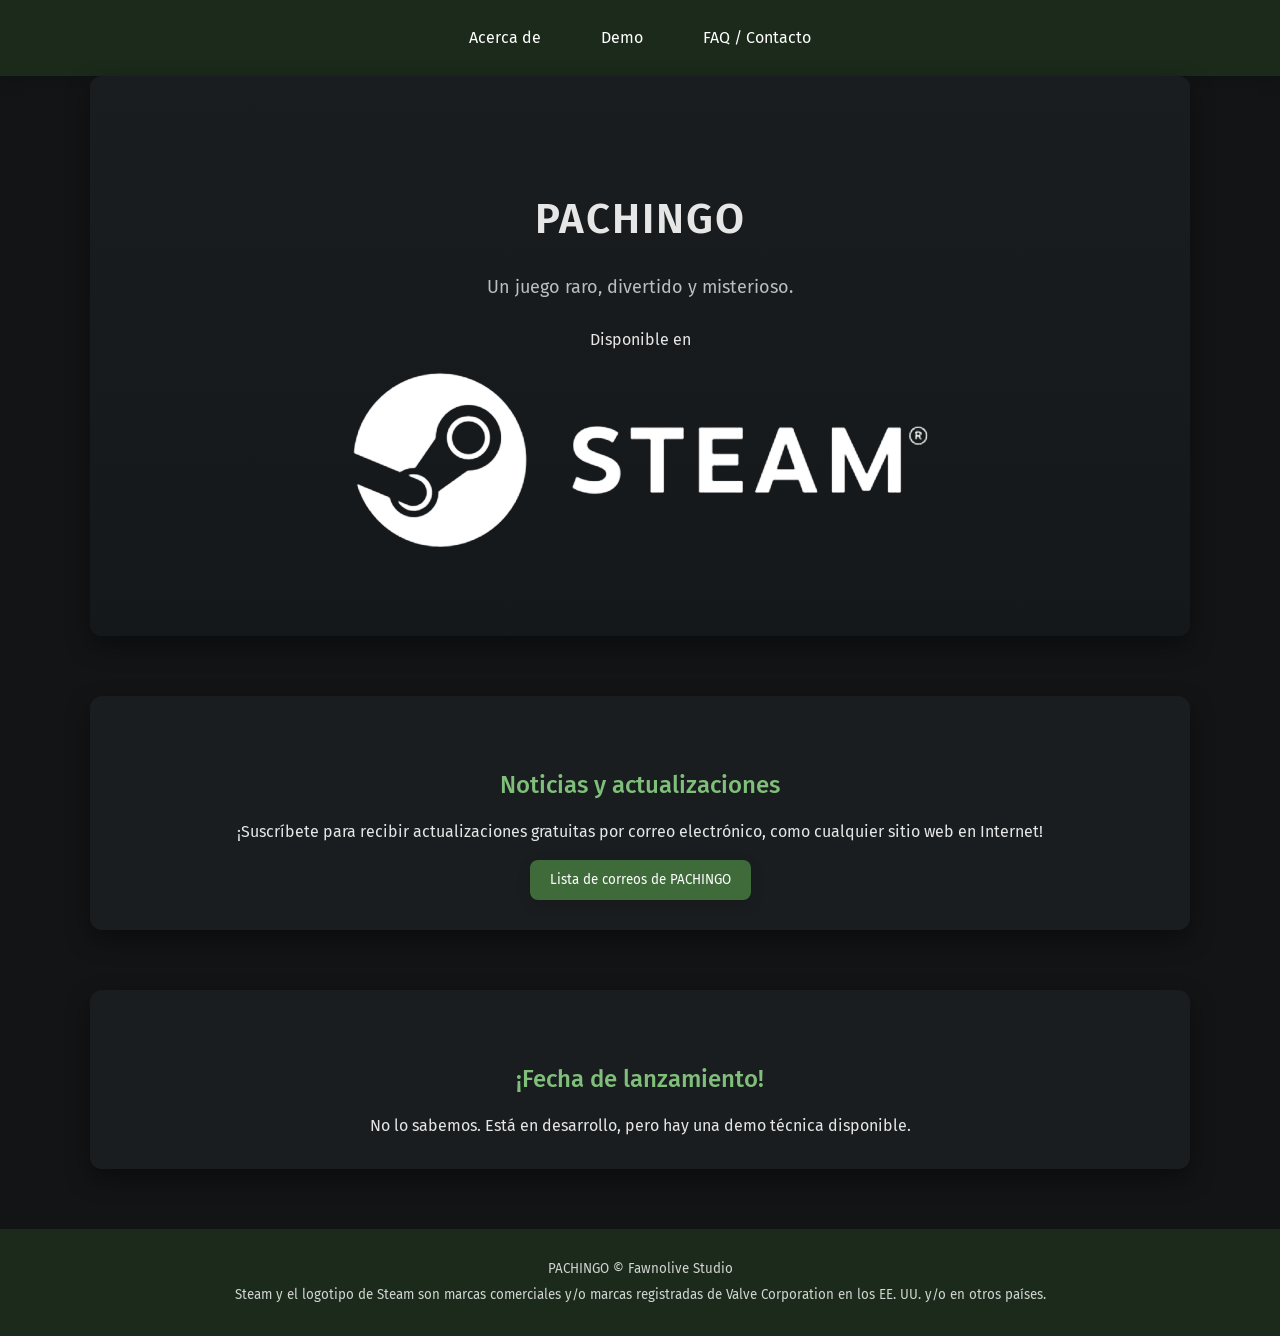
<file: index.html>
<!DOCTYPE html> 
<html lang="es">

<head>
    <!-- Google Tag Manager -->
<script>(function(w,d,s,l,i){w[l]=w[l]||[];w[l].push({'gtm.start':
new Date().getTime(),event:'gtm.js'});var f=d.getElementsByTagName(s)[0],
j=d.createElement(s),dl=l!='dataLayer'?'&l='+l:'';j.async=true;j.src=
'https://www.googletagmanager.com/gtm.js?id='+i+dl;f.parentNode.insertBefore(j,f);
})(window,document,'script','dataLayer','GTM-T9L3MVVF');</script>
<!-- End Google Tag Manager -->
    <!-- Google tag (gtag.js) -->
<script async src="https://www.googletagmanager.com/gtag/js?id=G-31KGR4B9YF"></script>
<script>
  window.dataLayer = window.dataLayer || [];
  function gtag(){dataLayer.push(arguments);}
  gtag('js', new Date());

  gtag('config', 'G-31KGR4B9YF');
</script>
    <script src="https://t.contentsquare.net/uxa/a7abe15d5da36.js"></script>
    <meta charset="UTF-8">
    <title>PACHINGO</title>
    <link rel="icon" href="imagenes/favicon.ico" type="image/x-icon"> 
    <link rel="stylesheet" href="estilo.css">

    <!-- Fuentes -->
    <link rel="preconnect" href="https://fonts.googleapis.com">
    <link rel="preconnect" href="https://fonts.gstatic.com" crossorigin>
    <link href="https://fonts.googleapis.com/css2?family=Fira+Sans:wght@200;300;400;500;600&display=swap" rel="stylesheet">
    <script id='pixel-script-poptin' src='https://cdn.popt.in/pixel.js?id=8f9e9b566db40' async='true'></script>
</head>

<body>
<!-- Google Tag Manager (noscript) -->
<noscript><iframe src="https://www.googletagmanager.com/ns.html?id=GTM-T9L3MVVF"
height="0" width="0" style="display:none;visibility:hidden"></iframe></noscript>
<!-- End Google Tag Manager (noscript) -->
<header class="header">
    <div class="header-content">

        <nav class="nav">
            <ul class="nav-list">
                <li><a href="Acerca_de.html">Acerca de</a></li>
                <li><a href="Demo.html">Demo</a></li>
                <li><a href="Contacto.html">FAQ / Contacto</a></li>
            </ul>
        </nav>
    </div>
</header>

<main class="container"> 

    <!-- HERO -->
    <section id="marca" class="hero">
        <div class="hero-content">
            <h1 class="titulo_principal">PACHINGO</h1>
            <p class="hero-subtitulo">Un juego raro, divertido y misterioso.</p>

            <div class="hero-botones">
                <p>Disponible en</p>
                <button class="btn-steam">
                    <img src="imagenes/store-steam.png" alt="Steam">
                </button>
            </div>
        </div>
    </section>

    <!-- NOTICIAS -->
    <section class="concepto">
        <h2>Noticias y actualizaciones</h2>
        <p>
            ¡Suscríbete para recibir actualizaciones gratuitas por correo electrónico,
            como cualquier sitio web en Internet!
        </p>

        <a href="lista de correos.html">
            <button class="btn-principal">Lista de correos de PACHINGO</button>
        </a>
    </section>

    <!-- LANZAMIENTO -->
    <section class="lanzamiento">
        <h2>¡Fecha de lanzamiento!</h2>
        <p>
            No lo sabemos. Está en desarrollo, pero hay una demo técnica disponible.
        </p>
    </section>
 
</main>

<footer class="footer">
    <div class="footer-content">
        <small>PACHINGO © Fawnolive Studio</small>
        <small>
            Steam y el logotipo de Steam son marcas comerciales y/o marcas registradas 
            de Valve Corporation en los EE. UU. y/o en otros países.
        </small>
    </div>
</footer>
<!-- Start of HubSpot Embed Code -->
<script type="text/javascript" id="hs-script-loader" async defer src="//js.hs-scripts.com/51319453.js"></script>
<!-- End of HubSpot Embed Code -->
</body>
</html>
</file>
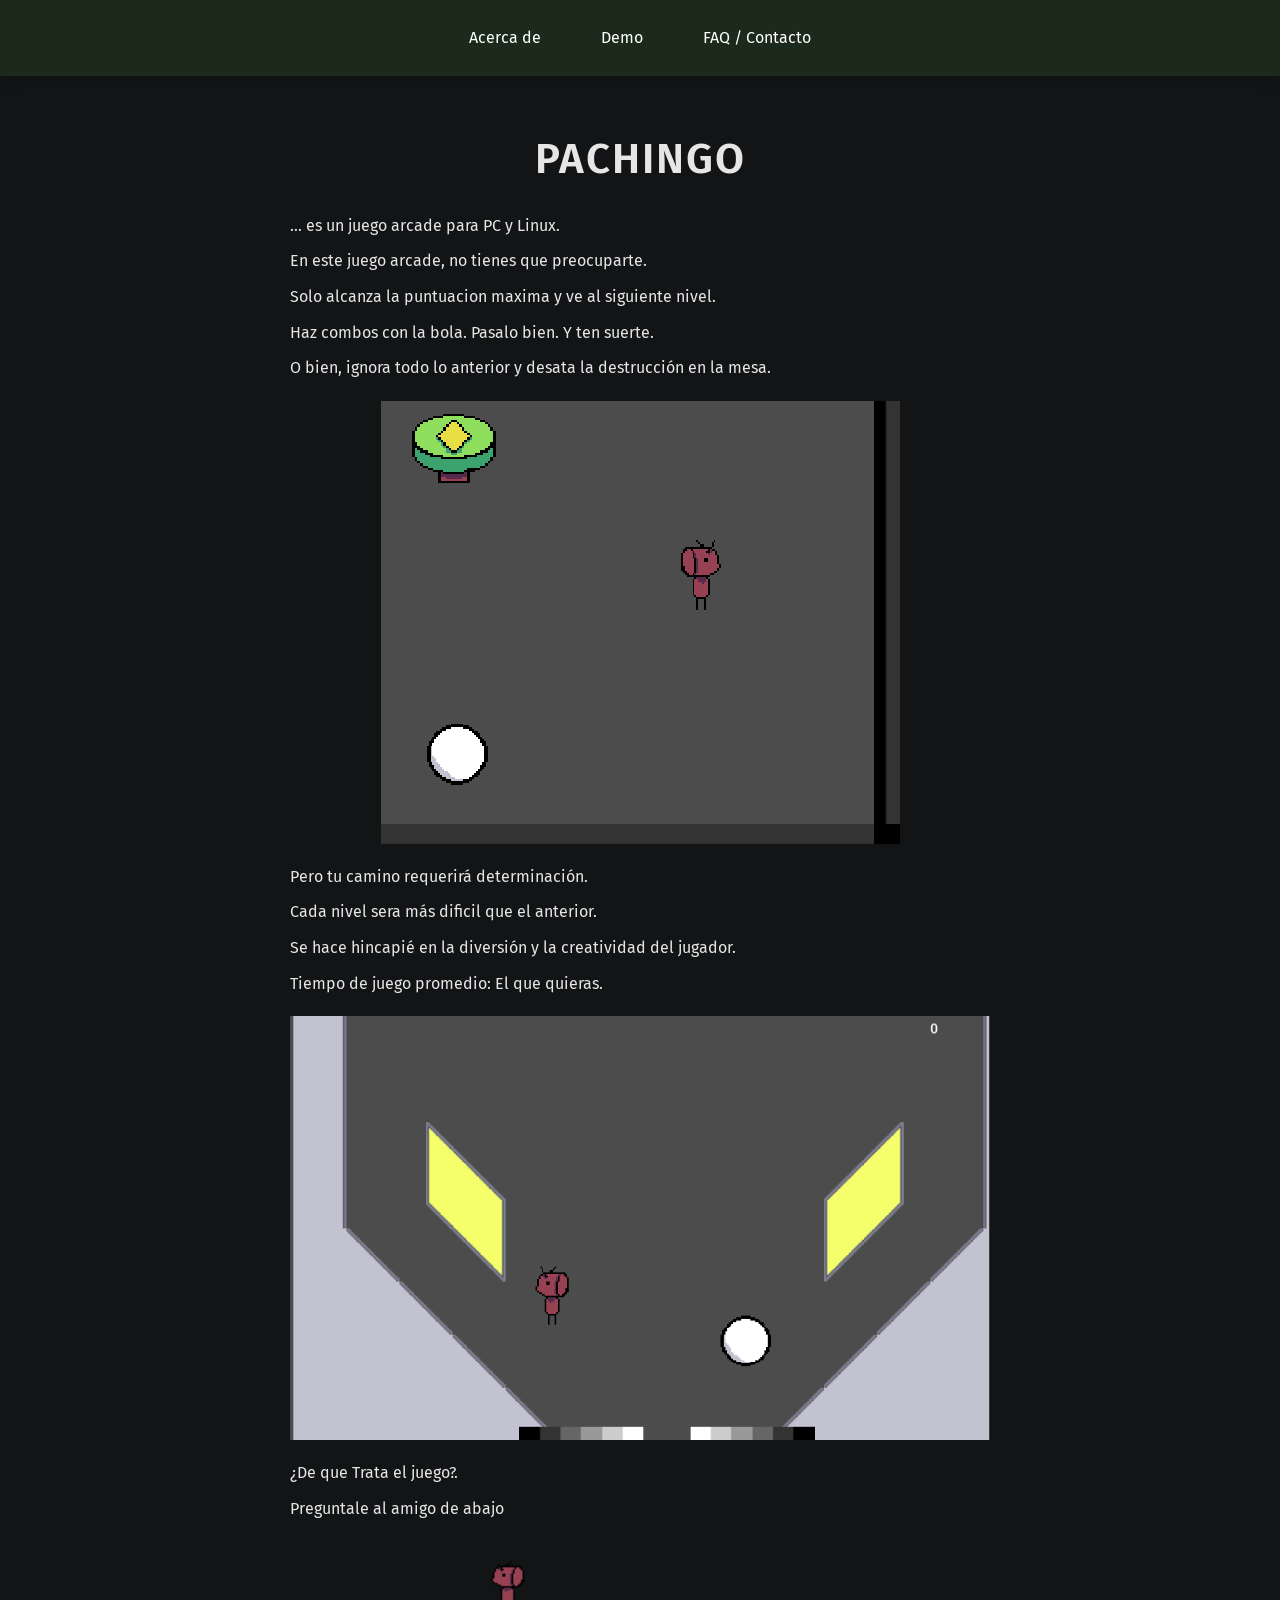
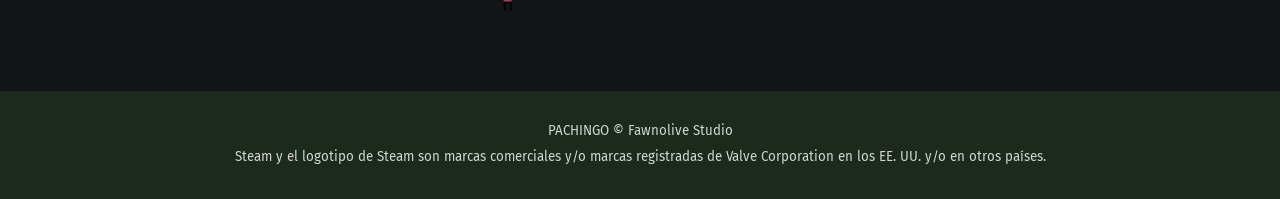
<file: Acerca_de.html>
<!DOCTYPE HTML>
<html lang="es">

<head>
    <!-- Google Tag Manager -->
<script>(function(w,d,s,l,i){w[l]=w[l]||[];w[l].push({'gtm.start':
new Date().getTime(),event:'gtm.js'});var f=d.getElementsByTagName(s)[0],
j=d.createElement(s),dl=l!='dataLayer'?'&l='+l:'';j.async=true;j.src=
'https://www.googletagmanager.com/gtm.js?id='+i+dl;f.parentNode.insertBefore(j,f);
})(window,document,'script','dataLayer','GTM-T9L3MVVF');</script>
<!-- End Google Tag Manager -->
    <!-- Google tag (gtag.js) -->
<script async src="https://www.googletagmanager.com/gtag/js?id=G-31KGR4B9YF"></script>
<script>
  window.dataLayer = window.dataLayer || [];
  function gtag(){dataLayer.push(arguments);}
  gtag('js', new Date());

  gtag('config', 'G-31KGR4B9YF');
</script>
    <script src="https://t.contentsquare.net/uxa/a7abe15d5da36.js"></script>
    <meta charset="UTF-8">
    <title>PACHINGO</title>
    <link rel="icon" href="imagenes/favicon.ico" type="image/x-icon"> 
    <link rel="stylesheet" href="estilo.css">
    <link rel="preconnect" href="https://fonts.googleapis.com">
    <link rel="preconnect" href="https://fonts.gstatic.com" crossorigin>
    <link href="https://fonts.googleapis.com/css2?family=Fira+Sans:wght@200;300;400;500&display=swap" rel="stylesheet">
</head>

<body>
    <!-- Google Tag Manager (noscript) -->
<noscript><iframe src="https://www.googletagmanager.com/ns.html?id=GTM-T9L3MVVF"
height="0" width="0" style="display:none;visibility:hidden"></iframe></noscript>
<!-- End Google Tag Manager (noscript) -->
<header class="header">
    <div class="header-content">

        <nav class="nav">
            <ul class="nav-list">
                <li><a href="Acerca_de.html">Acerca de</a></li>
                <li><a href="Demo.html">Demo</a></li>
                <li><a href="Contacto.html">FAQ / Contacto</a></li>
            </ul>
        </nav>
    </div>
</header>

<main class="container"> 
    <h1 class="titulo_principal"><a href="index.html">PACHINGO</a></h1> <!--añadir imagenes-->


    <section class="planimetria"> 
    <p>... es un juego arcade para PC y Linux.</p>

    <p>En este juego arcade, no tienes que preocuparte.</p>

    <p>Solo alcanza la puntuacion maxima y ve al siguiente nivel.</p>

    <p>Haz combos con la bola. Pasalo bien. Y ten suerte.</p>

    <p>O bien, ignora todo lo anterior y desata la destrucción en la mesa.</p>

    <img src="imagenes/Pachingo test.png">

    <p>Pero tu camino requerirá determinación.</p>

    <p>Cada nivel sera más dificil que el anterior.</p>

    <p>Se hace hincapié en la diversión y la creatividad del jugador.</p>

    <p>Tiempo de juego promedio: El que quieras.</p>

    <img src="imagenes/proto mapa.png">

    <p>¿De que Trata el juego?.</p>

    <p>Preguntale al amigo de abajo</p>

    <!-- ICONO CON GLOBO -->
    <div class="chat-container">
        <img src="imagenes/pachin.png" alt="Pachin" class="chat-icon">
            <div class="chat-bubble">
                Prueba el juego y descubrelo.
            </div>
    </div>
    <script>
        const chatContainer = document.querySelector('.chat-container');
        chatContainer.addEventListener('click', () => {
        chatContainer.classList.toggle('active');
        });
    </script>
    </section>

</main>

<footer>

    <small> PACHINGO © Fawnolive Studio</small>

    <small>Steam y el logotipo de Steam son marcas comerciales y/o marcas registradas de Valve Corporation en los EE. UU. y/o en otros países.</small>


</footer>

</body>

</html>
</file>
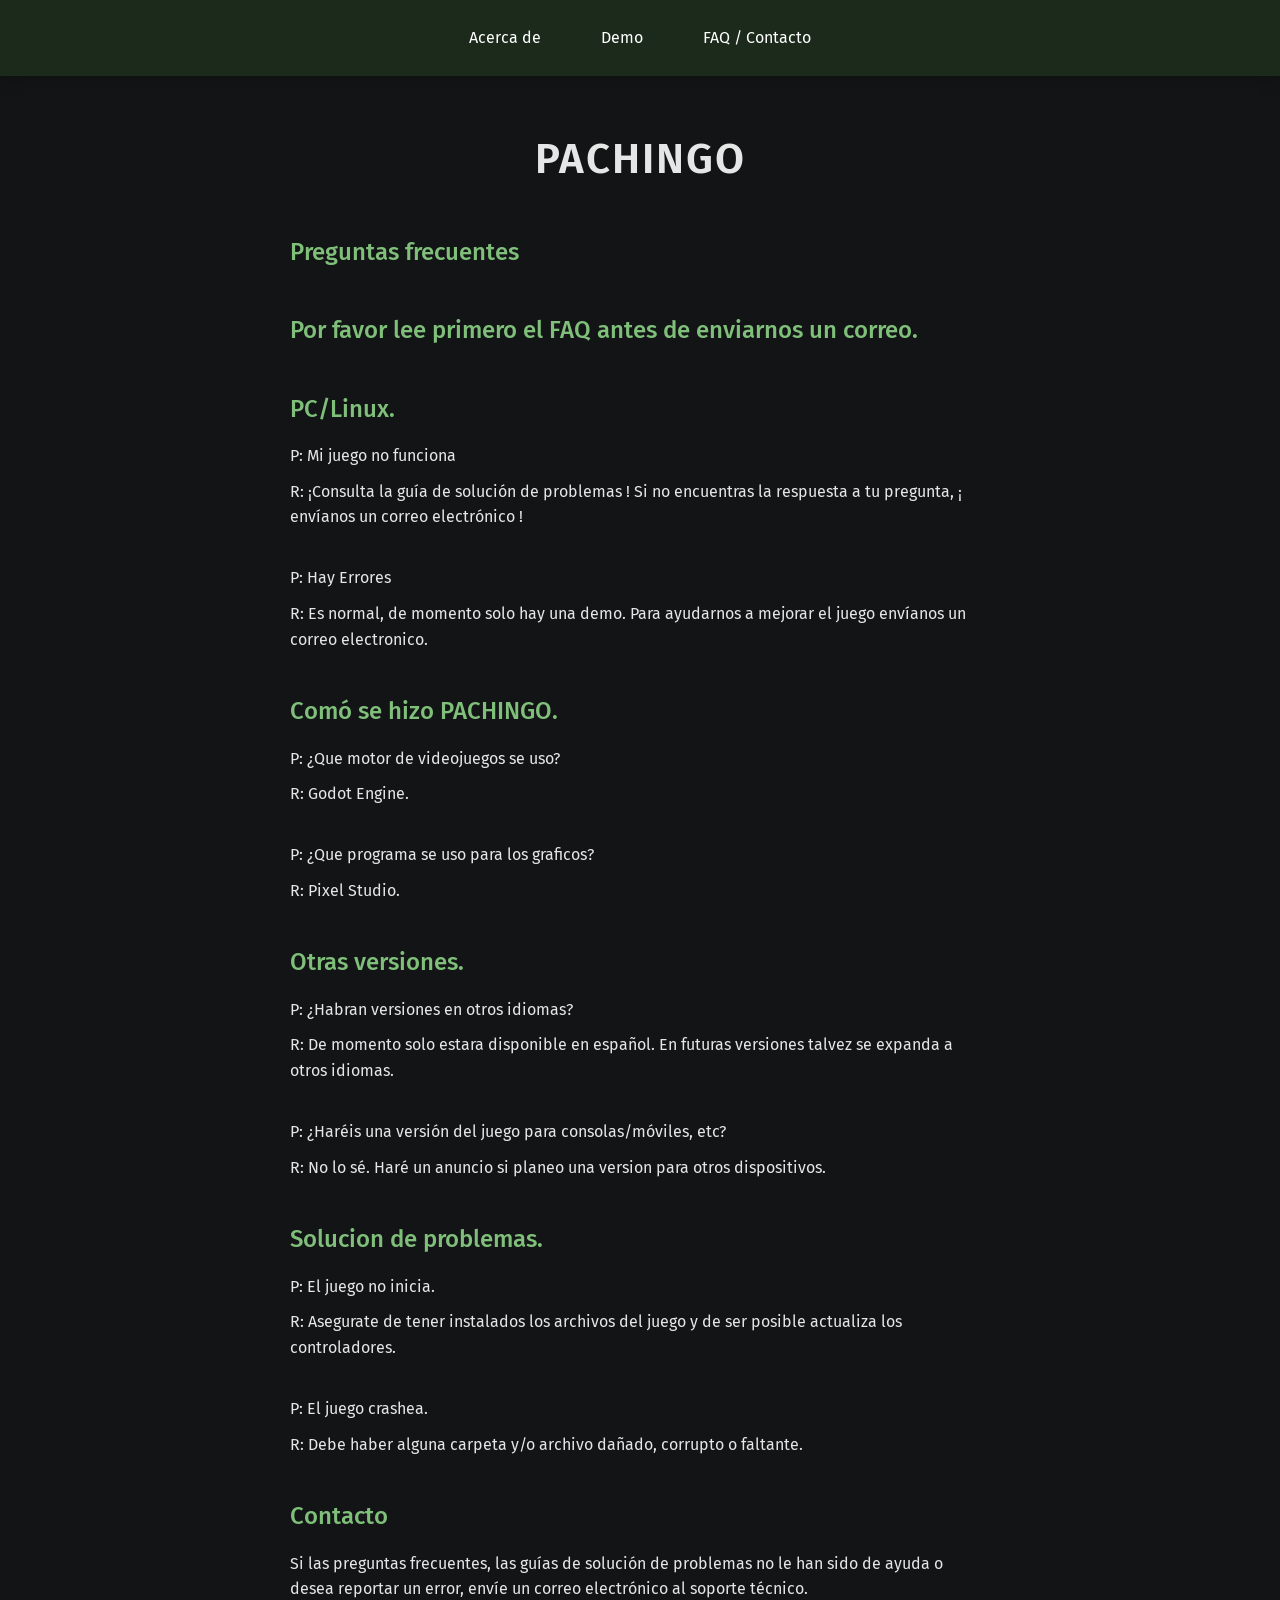
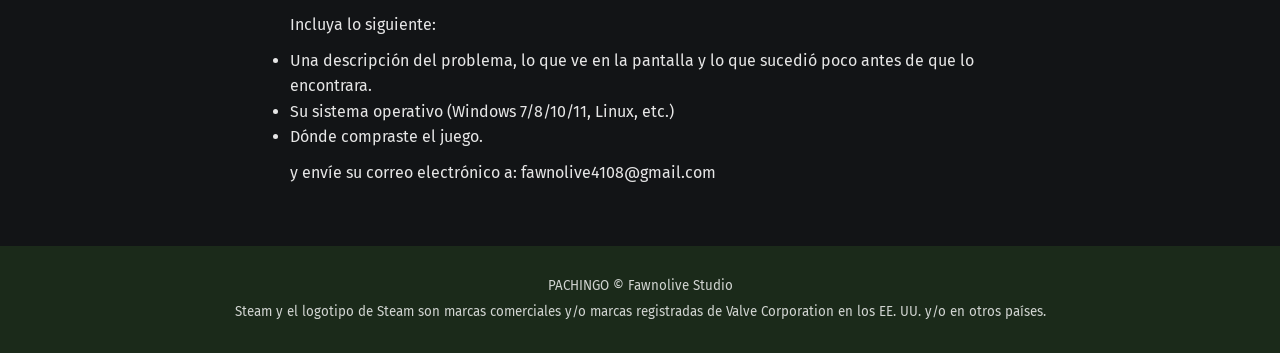
<file: Contacto.html>
<!DOCTYPE HTML>
<html lang="es">

<head>
    <!-- Google Tag Manager -->
<script>(function(w,d,s,l,i){w[l]=w[l]||[];w[l].push({'gtm.start':
new Date().getTime(),event:'gtm.js'});var f=d.getElementsByTagName(s)[0],
j=d.createElement(s),dl=l!='dataLayer'?'&l='+l:'';j.async=true;j.src=
'https://www.googletagmanager.com/gtm.js?id='+i+dl;f.parentNode.insertBefore(j,f);
})(window,document,'script','dataLayer','GTM-T9L3MVVF');</script>
<!-- End Google Tag Manager -->
    <!-- Google tag (gtag.js) -->
<script async src="https://www.googletagmanager.com/gtag/js?id=G-31KGR4B9YF"></script>
<script>
  window.dataLayer = window.dataLayer || [];
  function gtag(){dataLayer.push(arguments);}
  gtag('js', new Date());

  gtag('config', 'G-31KGR4B9YF');
</script>
    <script src="https://t.contentsquare.net/uxa/a7abe15d5da36.js"></script>
    <meta charset="UTF-8">
    <title>PACHINGO</title>
    <link rel="icon" href="imagenes/favicon.ico" type="image/x-icon"> 
    <link rel="stylesheet" href="estilo.css">
    <link rel="preconnect" href="https://fonts.googleapis.com">
    <link rel="preconnect" href="https://fonts.gstatic.com" crossorigin>
    <link href="https://fonts.googleapis.com/css2?family=Fira+Sans:wght@200;300;400;500&display=swap" rel="stylesheet">
</head>

<body>
    <!-- Google Tag Manager (noscript) -->
<noscript><iframe src="https://www.googletagmanager.com/ns.html?id=GTM-T9L3MVVF"
height="0" width="0" style="display:none;visibility:hidden"></iframe></noscript>
<!-- End Google Tag Manager (noscript) -->
<header class="header">
    <div class="header-content">

        <nav class="nav">
            <ul class="nav-list">
                <li><a href="Acerca_de.html">Acerca de</a></li>
                <li><a href="Demo.html">Demo</a></li>
                <li><a href="Contacto.html">FAQ / Contacto</a></li>
            </ul>
        </nav>
    </div>
</header>

<main class="container"> 
    <h1 class="titulo_principal"><a href="index.html">PACHINGO</a></h1>

    <section class="planimetria"> 
        <h2>Preguntas frecuentes</h2>
        <h2>Por favor lee primero el FAQ antes de enviarnos un correo.</h2>

        <h2>PC/Linux.</h2>
        <p>P: Mi juego no funciona</p>
        <p>R: ¡Consulta la guía de solución de problemas ! Si no encuentras la respuesta a tu pregunta, ¡ envíanos un correo electrónico !</p>
        <br>
        <p>P: Hay Errores</p>
        <p>R: Es normal, de momento solo hay una demo. Para ayudarnos a mejorar el juego envíanos un correo electronico.</p>

        <h2>Comó se hizo PACHINGO.</h2>
        <p>P: ¿Que motor de videojuegos se uso?</p>
        <p>R: Godot Engine.</p>
        <br>
        <p>P: ¿Que programa se uso para los graficos?</p>
        <p>R: Pixel Studio.</p>

        <h2>Otras versiones.</h2>
        <p>P: ¿Habran versiones en otros idiomas?</p>
        <p>R: De momento solo estara disponible en español. En futuras versiones talvez se expanda a otros idiomas.</p>
        <br>
        <p>P: ¿Haréis una versión del juego para consolas/móviles, etc?</p>
        <p>R: No lo sé. Haré un anuncio si planeo una version para otros dispositivos.</p>

        <h2>Solucion de problemas.</h2>
        <p>P: El juego no inicia.</p>
        <p>R: Asegurate de tener instalados los archivos del juego y de ser posible actualiza los controladores.</p>
        <br>
        <p>P: El juego crashea.</p>
        <p>R: Debe haber alguna carpeta y/o archivo dañado, corrupto o faltante.</p>

    </section>

    <section class="planimetria">
        <h2>Contacto</h2>
        <p>Si las preguntas frecuentes, las guías de solución de problemas no le han sido de ayuda o desea reportar un error, envíe un correo electrónico al soporte técnico.</p>

        <p>Incluya lo siguiente:</p>
        <ul>
            <li>Una descripción del problema, lo que ve en la pantalla y lo que sucedió poco antes de que lo encontrara.</li>
            <li>Su sistema operativo (Windows 7/8/10/11, Linux, etc.)</li>
            <li>Dónde compraste el juego.</li>
        </ul>

        <p></p>y envíe su correo electrónico a: fawnolive4108@gmail.com</p>
    </section>
</main>

<footer>

    <small> PACHINGO © Fawnolive Studio</small>

    <small>Steam y el logotipo de Steam son marcas comerciales y/o marcas registradas de Valve Corporation en los EE. UU. y/o en otros países.</small>

</footer>

</body>

</html>
</file>
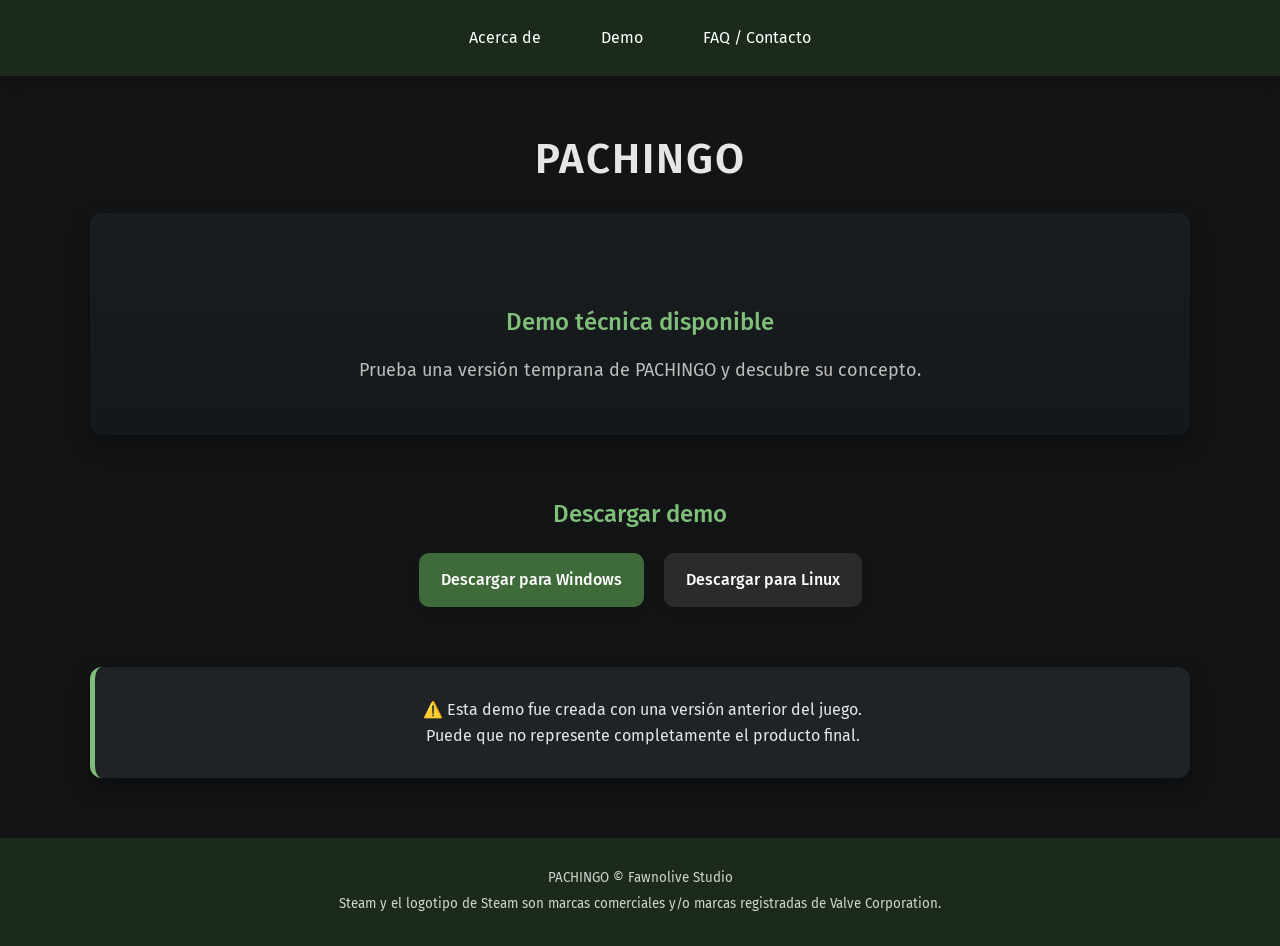
<file: Demo.html>
<!DOCTYPE HTML>
<html lang="es">

<head>
    <!-- Google Tag Manager -->
<script>(function(w,d,s,l,i){w[l]=w[l]||[];w[l].push({'gtm.start':
new Date().getTime(),event:'gtm.js'});var f=d.getElementsByTagName(s)[0],
j=d.createElement(s),dl=l!='dataLayer'?'&l='+l:'';j.async=true;j.src=
'https://www.googletagmanager.com/gtm.js?id='+i+dl;f.parentNode.insertBefore(j,f);
})(window,document,'script','dataLayer','GTM-T9L3MVVF');</script>
<!-- End Google Tag Manager -->
    <!-- Google tag (gtag.js) -->
<script async src="https://www.googletagmanager.com/gtag/js?id=G-31KGR4B9YF"></script>
<script>
  window.dataLayer = window.dataLayer || [];
  function gtag(){dataLayer.push(arguments);}
  gtag('js', new Date());

  gtag('config', 'G-31KGR4B9YF');
</script>
    <script src="https://t.contentsquare.net/uxa/a7abe15d5da36.js"></script>
    <meta charset="UTF-8">
    <title>PACHINGO</title>
    <link rel="icon" href="imagenes/favicon.ico" type="image/x-icon"> 
    <link rel="stylesheet" href="estilo.css">

    <!-- Fuentes -->
    <link rel="preconnect" href="https://fonts.googleapis.com">
    <link rel="preconnect" href="https://fonts.gstatic.com" crossorigin>
    <link href="https://fonts.googleapis.com/css2?family=Fira+Sans:wght@200;300;400;500;600&display=swap" rel="stylesheet">
</head>

<body>
<!-- Google Tag Manager (noscript) -->
<noscript><iframe src="https://www.googletagmanager.com/ns.html?id=GTM-T9L3MVVF"
height="0" width="0" style="display:none;visibility:hidden"></iframe></noscript>
<!-- End Google Tag Manager (noscript) -->
<header>
    <div class="header-content">
        <nav class="nav">
            <ul class="nav-list">
                <li><a href="Acerca_de.html">Acerca de</a></li>
                <li><a href="Demo.html">Demo</a></li>
                <li><a href="Contacto.html">FAQ / Contacto</a></li>
            </ul>
        </nav>
    </div>
</header>

<main class="container"> 

    <h1 class="titulo_principal">
        <a href="index.html">PACHINGO</a>
    </h1>

    <!-- HERO DEMO -->
    <section class="hero demo-hero">
        <h2>Demo técnica disponible</h2>
        <p class="hero-subtitulo">
            Prueba una versión temprana de PACHINGO y descubre su concepto.
        </p>
    </section>

    <!-- DESCARGAS -->
    <section class="descargas">

        <h2>Descargar demo</h2>

        <div class="botones-descarga">

            <a href="demos/Pachingo_demo_windows.zip" class="btn-descarga windows">
                Descargar para Windows
            </a>

            <a href="demos/Pachingo_demo_linux.zip" class="btn-descarga linux">
                Descargar para Linux
            </a>

        </div>

    </section>

    <!-- NOTA -->
    <section class="concepto aviso">
        <p>
            ⚠️ Esta demo fue creada con una versión anterior del juego.
        </p>
        <p>
            Puede que no represente completamente el producto final.
        </p>
    </section>

</main>

<footer>
    <small>PACHINGO © Fawnolive Studio</small>
    <small>
        Steam y el logotipo de Steam son marcas comerciales y/o marcas registradas de Valve Corporation.
    </small>
</footer>

</body>
</html>
</file>
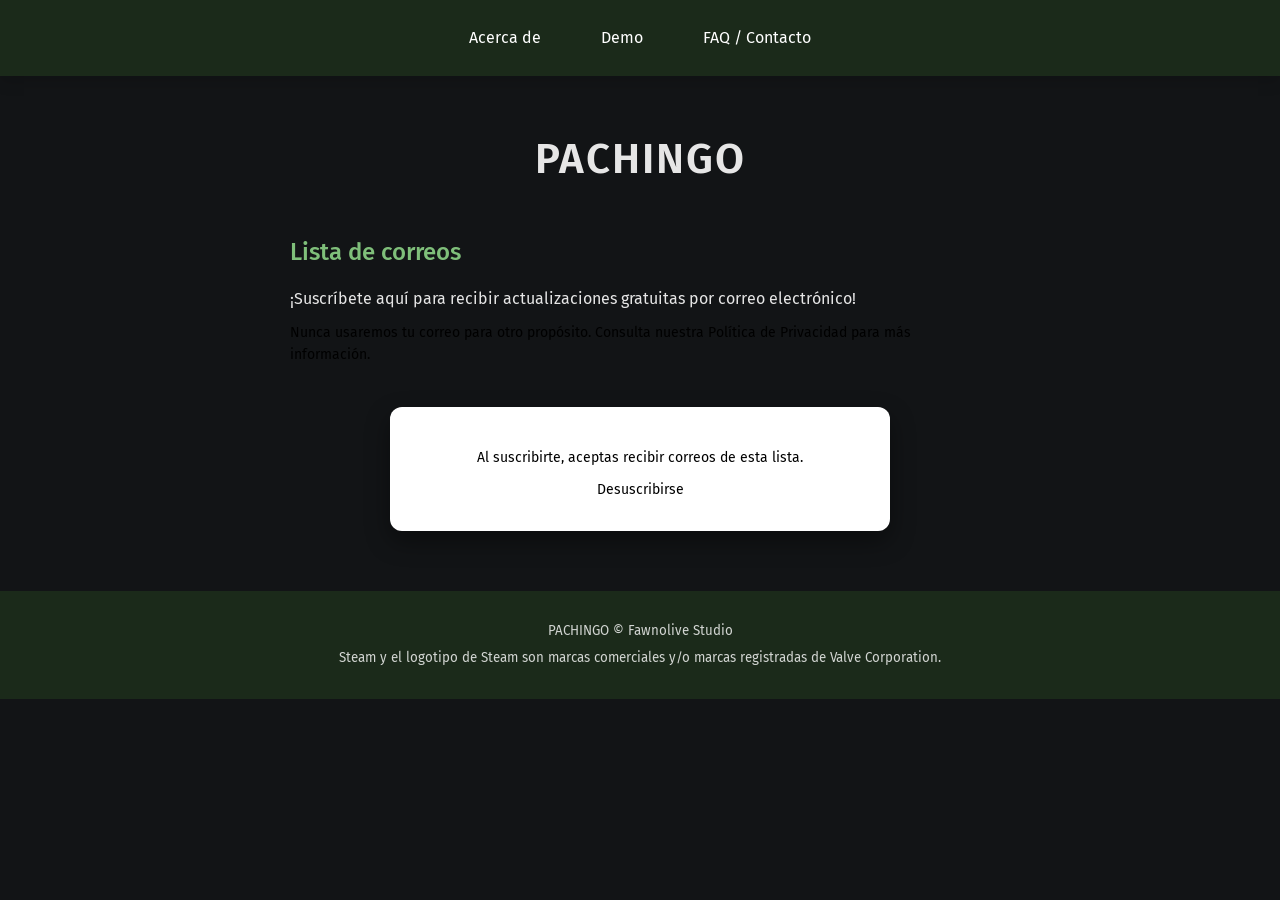
<file: lista de correos.html>
<!DOCTYPE HTML>
<html lang="es">

<head>
    <!-- Google Tag Manager -->
<script>(function(w,d,s,l,i){w[l]=w[l]||[];w[l].push({'gtm.start':
new Date().getTime(),event:'gtm.js'});var f=d.getElementsByTagName(s)[0],
j=d.createElement(s),dl=l!='dataLayer'?'&l='+l:'';j.async=true;j.src=
'https://www.googletagmanager.com/gtm.js?id='+i+dl;f.parentNode.insertBefore(j,f);
})(window,document,'script','dataLayer','GTM-T9L3MVVF');</script>
<!-- End Google Tag Manager -->
    <!-- Google tag (gtag.js) -->
<script async src="https://www.googletagmanager.com/gtag/js?id=G-31KGR4B9YF"></script>
<script>
  window.dataLayer = window.dataLayer || [];
  function gtag(){dataLayer.push(arguments);}
  gtag('js', new Date());

  gtag('config', 'G-31KGR4B9YF');
</script>
    <script src="https://t.contentsquare.net/uxa/a7abe15d5da36.js"></script>
    <meta charset="UTF-8">
    <title>PACHINGO</title>
    <link rel="icon" href="imagenes/favicon.ico" type="image/x-icon"> 
    <link rel="stylesheet" href="estilo.css">

    <!-- Fuentes -->
    <link rel="preconnect" href="https://fonts.googleapis.com">
    <link rel="preconnect" href="https://fonts.gstatic.com" crossorigin>
    <link href="https://fonts.googleapis.com/css2?family=Fira+Sans:wght@200;300;400;500;600&display=swap" rel="stylesheet">
</head>

<body>
<!-- Google Tag Manager (noscript) -->
<noscript><iframe src="https://www.googletagmanager.com/ns.html?id=GTM-T9L3MVVF"
height="0" width="0" style="display:none;visibility:hidden"></iframe></noscript>
<!-- End Google Tag Manager (noscript) -->
<header>
    <div class="header-content">
        <nav class="nav">
            <ul class="nav-list">
                <li><a href="Acerca_de.html">Acerca de</a></li>
                <li><a href="Demo.html">Demo</a></li>
                <li><a href="Contacto.html">FAQ / Contacto</a></li>
            </ul>
        </nav>
    </div>
</header>

<main class="container"> 
    
    <h1 class="titulo_principal">
        <a href="index.html">PACHINGO</a>
    </h1>

    <!-- INTRO -->
    <section class="planimetria">
        <h2>Lista de correos</h2>

        <p>
            ¡Suscríbete aquí para recibir actualizaciones gratuitas por correo electrónico!
        </p>

        <p class="texto-secundario">
            Nunca usaremos tu correo para otro propósito. Consulta nuestra Política de Privacidad para más información.
        </p>
    </section>

    <!-- FORMULARIO -->
    <section class="formulario-contenedor">

        <script src="https://js.hsforms.net/forms/embed/51319453.js" defer></script>
<div class="hs-form-frame" data-region="na1" data-form-id="581da9ff-5d39-420d-ae54-4ca4e8056bfc" data-portal-id="51319453"></div>
        </form>

        <p class="texto-secundario">
            Al suscribirte, aceptas recibir correos de esta lista.
        </p>

        <a href="#" class="desuscribirse">Desuscribirse</a>

    </section>

</main>

<footer>
    <small>PACHINGO © Fawnolive Studio</small>
    <small>
        Steam y el logotipo de Steam son marcas comerciales y/o marcas registradas de Valve Corporation.
    </small>
</footer>
<!-- Start of HubSpot Embed Code -->
<script type="text/javascript" id="hs-script-loader" async defer src="//js.hs-scripts.com/51319453.js"></script>
<!-- End of HubSpot Embed Code -->
</body>
</html>
</file>
<file: estilo.css>
/* RESET */
*{
    margin:0;
    padding:0;
    box-sizing:border-box;
}

/* BODY */
body{
    font-family:"Fira Sans",sans-serif;
    background:#121416; /* fondo oscuro real */
    color:#e6e6e6; /* texto claro */
    line-height:1.6;
}

/* CONTENEDOR */
.container{
    width:90%;
    max-width:1100px;
    margin:auto;
}

/* HEADER */
header{
    background:#1b2a1a; /* verde oscuro profundo */
    color:white;
    padding:25px 0;
    box-shadow:0 5px 15px rgba(0,0,0,0.15);
    animation:slideDown 1s ease;
}

.header-content{
    display:flex;
    justify-content:center; 
    align-items:center;
}

.logo{
    font-weight:600;
    letter-spacing:2px;
}

/* NAV */
.nav{
    width:100%;
}

.nav-list{
    list-style:none;
    display:flex;
    justify-content:center; 
    gap:60px; 
    padding:0;
}

.nav-list a{
    text-decoration:none;
    color:white;
    font-weight:400;
    transition:0.3s;
}

.nav-list a:hover{
    opacity:0.7;
}

/* TITULOS */
.titulo_principal{
    text-align:center;
    margin:50px 0 20px;
    font-size:42px;
    font-weight:600;
    letter-spacing:2px;
}

.titulo_principal a{
    text-decoration:none;
    color:inherit;
}

h2{
    margin:40px 0 15px 0;
    color:#7fbf7a; /* verde claro para contraste */
    font-weight:500;
}

h3{
    margin-top:25px;
    color:#cce5cc;
}

/* HERO */
.hero{
    text-align:center;
    padding:60px 20px;
    background:linear-gradient(180deg, #1a1d1f, #15181a);
    border-radius:12px;
    box-shadow:0 10px 25px rgba(0,0,0,0.4);
}

.hero-subtitulo{
    margin-top:10px;
    font-size:18px;
    opacity:0.8;
}

.hero-botones{
    margin-top:25px;
}

.btn-steam{
    border:none;
    background:none;
    cursor:pointer;
    transition:transform 0.2s ease;
}

.btn-steam:hover{
    transform:scale(1.05);
}

/* BOTONES */
button{
    font-family:inherit;
}

.btn-principal{
    background:#3f6b3a;
    color:white;
    border:none;
    padding:12px 20px;
    border-radius:8px;
    cursor:pointer;
    margin-top:15px;
    transition:all 0.25s ease;
    box-shadow:0 5px 15px rgba(0,0,0,0.1);
}

.btn-principal:hover{
    background:#4f8550;
    transform:translateY(-2px);
    box-shadow:0 8px 20px rgba(0,0,0,0.15);
}

/* SECCIONES */
section{
    margin-bottom:60px;
    text-align:center;
}

/* TARJETAS */
.concepto, .lanzamiento,
.formulario-contenedor{
    background:#1a1d1f;
    padding:30px;
    border-radius:12px;
    box-shadow:0 10px 25px rgba(0,0,0,0.4);
}

/* IMAGENES */
img{
    max-width:100%;
    display:block;
    margin:20px auto;
}

/* FOOTER */
footer{
    background:#1b2a1a;
    color:white;
    text-align:center;
    padding:25px;
    margin-top:60px;
}

footer small{
    display:block;
    margin:5px;
    opacity:0.8;
}

/* ANIMACIONES */
@keyframes slideDown{
    from{
        transform:translateY(-80px);
        opacity:0;
    }
    to{
        transform:translateY(0);
        opacity:1;
    }
}

/* FORMULARIO */
.formulario-contenedor{
    max-width:500px;
    margin:40px auto;
    background:#ffffff;
    padding:30px;
    border-radius:12px;
    box-shadow:0 10px 25px rgba(0,0,0,0.4);
    text-align:center;
}

.formulario{
    display:flex;
    flex-direction:column;
    gap:20px;
}

/* RADIOS */
.opciones{
    display:flex;
    flex-direction:column;
    gap:15px;
    text-align:left;
}

.radio{
    background:#202427;
    padding:12px;
    border-radius:8px;
    cursor:pointer;
    transition:0.2s;
}

.radio:hover{
    background:#2a2f33;
}

.radio input{
    margin-right:10px;
}

/* INPUTS */
.inputs{
    display:flex;
    flex-direction:column;
    gap:10px;
}

.inputs input{
    padding:12px;
    border-radius:8px;
    border:1px solid #333;
    background:#1a1d1f;
    color:#e6e6e6;
    font-family:inherit;
    transition:0.2s;
}

.inputs input:focus{
    outline:none;
    border-color:#7fbf7a;
    box-shadow:0 0 0 2px rgba(127,191,122,0.2);
}

/* TEXTOS SECUNDARIOS */
.texto-secundario {
    font-size: 14px;
    margin-top: 10px;
    color: #000;
}

.desuscribirse{
    display:block;
    margin-top:10px;
    font-size:14px;
    text-decoration:none;
    color: #000;
}

.desuscribirse:hover{
    opacity:1;
}

/* DEMO HERO */
.demo-hero{
    text-align:center;
    padding:50px 20px;
}

/* DESCARGAS */
.descargas{
    text-align:center;
}

.botones-descarga{
    display:flex;
    justify-content:center;
    gap:20px;
    margin-top:20px;
    flex-wrap:wrap;
}

.btn-descarga{
    text-decoration:none;
    padding:14px 22px;
    border-radius:10px;
    color:white;
    font-weight:500;
    transition:0.25s;
    box-shadow:0 5px 15px rgba(0,0,0,0.1);
}

/* BOTONES ESPECIFICOS */
.btn-descarga.windows{
    background:#3f6b3a;
}

.btn-descarga.linux{
    background:#2b2b2b;
}

.btn-descarga:hover{
    transform:translateY(-3px);
    box-shadow:0 10px 25px rgba(0,0,0,0.15);
}

/* AVISO */
.aviso{
    border-left:5px solid #7fbf7a;
    background:#1f2326;
}

/* FAQ / PLANIMETRIA */
.planimetria{
    text-align:left;
    max-width:700px;
    margin:0 auto;
}

.planimetria p{
    margin-bottom:10px;
}

.planimetria h3{
    margin-top:20px;
}

/* LINKS */
a{
    color:#7fbf7a;
    text-decoration:none;
}

a:hover{
    text-decoration:underline;
}

/* CONTENEDOR CHAT SOBRE EL FOOTER */
.chat-container {
    display: flex;
    align-items: center;
    gap: 10px;
    margin: 20px auto; /* centrado horizontal */
    max-width: 700px;
    cursor: pointer;
    position: relative; /* para el globo */
}

/* ICONO */
.chat-icon {
    width: 50px;
    height: 50px;
    border-radius: 50%;
    transition: transform 0.2s ease;
}

.chat-icon:hover {
    transform: scale(1.1);
}

/* GLOBO DE TEXTO */
.chat-bubble {
    background: #2D4C2A;
    color: white;
    padding: 12px 18px;
    border-radius: 12px;
    max-width: 250px;
    opacity: 0;
    pointer-events: none;
    transform: translateX(10px);
    transition: opacity 0.3s ease, transform 0.3s ease;
}

/* ACTIVAR GLOBO AL HACER CLICK */
.chat-container.active .chat-bubble {
    opacity: 1;
    pointer-events: auto;
    transform: translateX(0);
}
</file>
